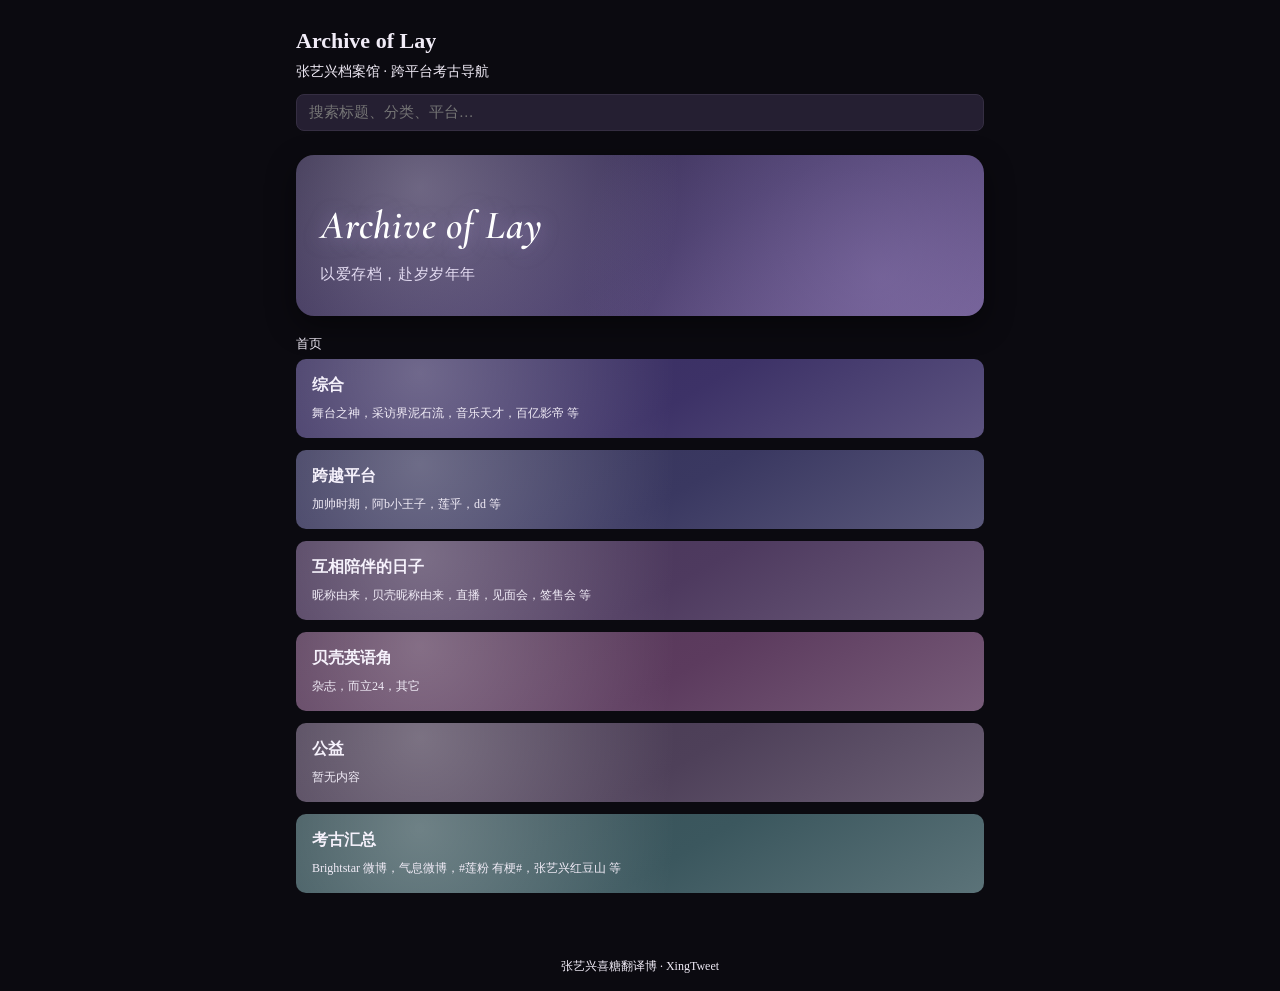
<file: index.html>
<!doctype html>
<html lang="zh-CN">
<head>
  <meta charset="utf-8" />
  <meta name="viewport" content="width=device-width, initial-scale=1" />
  <title>Archive of Lay</title>
  <link rel="stylesheet" href="css/style.css" />
  <link rel="icon" type="image/png" href="assets/favicon.png" />
  <link rel="apple-touch-icon" href="assets/apple-touch-icon.png" />
  <meta name="apple-mobile-web-app-title" content="Archive of Lay" />
</head>
<body>
  <header class="site-header">
    <h1>Archive of Lay</h1>
    <p class="tagline">张艺兴档案馆 · 跨平台考古导航</p>
    <div class="site-search">
      <input type="text" id="search-input" placeholder="搜索标题、分类、平台…" autocomplete="off" />
      <div id="search-results" class="search-results"></div>
    </div>
  </header>
  <main>
    <div id="hero-banner-slot"></div>
    <nav class="breadcrumb" id="breadcrumb"></nav>
    <h2 class="page-title" id="page-title"></h2>
    <p class="intro-quote" id="intro"></p>
    <p id="status">正在加载资料…</p>
    <div id="node-grid" class="node-grid"></div>
  </main>
  <footer class="site-footer">张艺兴喜糖翻译博 · XingTweet</footer>

  <script src="js/common.js"></script>
  <script src="js/nav.js"></script>
  <script src="js/category.js"></script>
  <script src="js/search.js"></script>
</body>
</html>
</file>
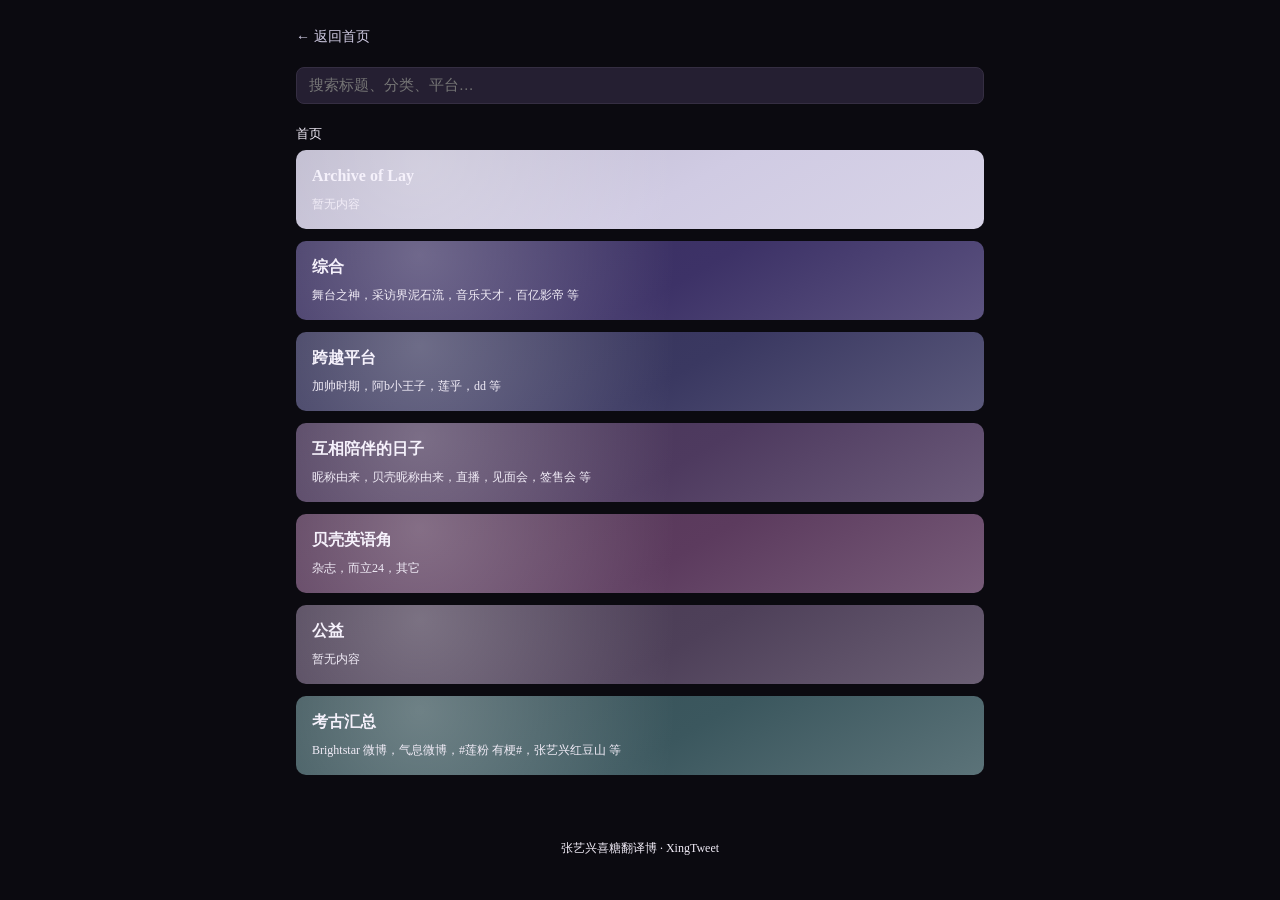
<file: category.html>
<!doctype html>
<html lang="zh-CN">
<head>
  <meta charset="utf-8" />
  <meta name="viewport" content="width=device-width, initial-scale=1" />
  <title>分类 - Archive of Lay</title>
  <link rel="stylesheet" href="css/style.css" />
  <link rel="icon" type="image/png" href="assets/favicon.png" />
  <link rel="apple-touch-icon" href="assets/apple-touch-icon.png" />
  <meta name="apple-mobile-web-app-title" content="Archive of Lay" />
</head>
<body>
  <header class="site-header">
    <a class="back-link" href="index.html">← 返回首页</a>
    <div class="site-search">
      <input type="text" id="search-input" placeholder="搜索标题、分类、平台…" autocomplete="off" />
      <div id="search-results" class="search-results"></div>
    </div>
  </header>
  <main>
    <nav class="breadcrumb" id="breadcrumb"></nav>
    <h2 class="page-title" id="page-title"></h2>
    <p class="intro-quote" id="intro"></p>
    <p id="status">正在加载资料…</p>
    <div id="node-grid" class="node-grid"></div>
  </main>
  <footer class="site-footer">张艺兴喜糖翻译博 · XingTweet</footer>

  <script src="js/common.js"></script>
  <script src="js/nav.js"></script>
  <script src="js/category.js"></script>
  <script src="js/search.js"></script>
</body>
</html>
</file>
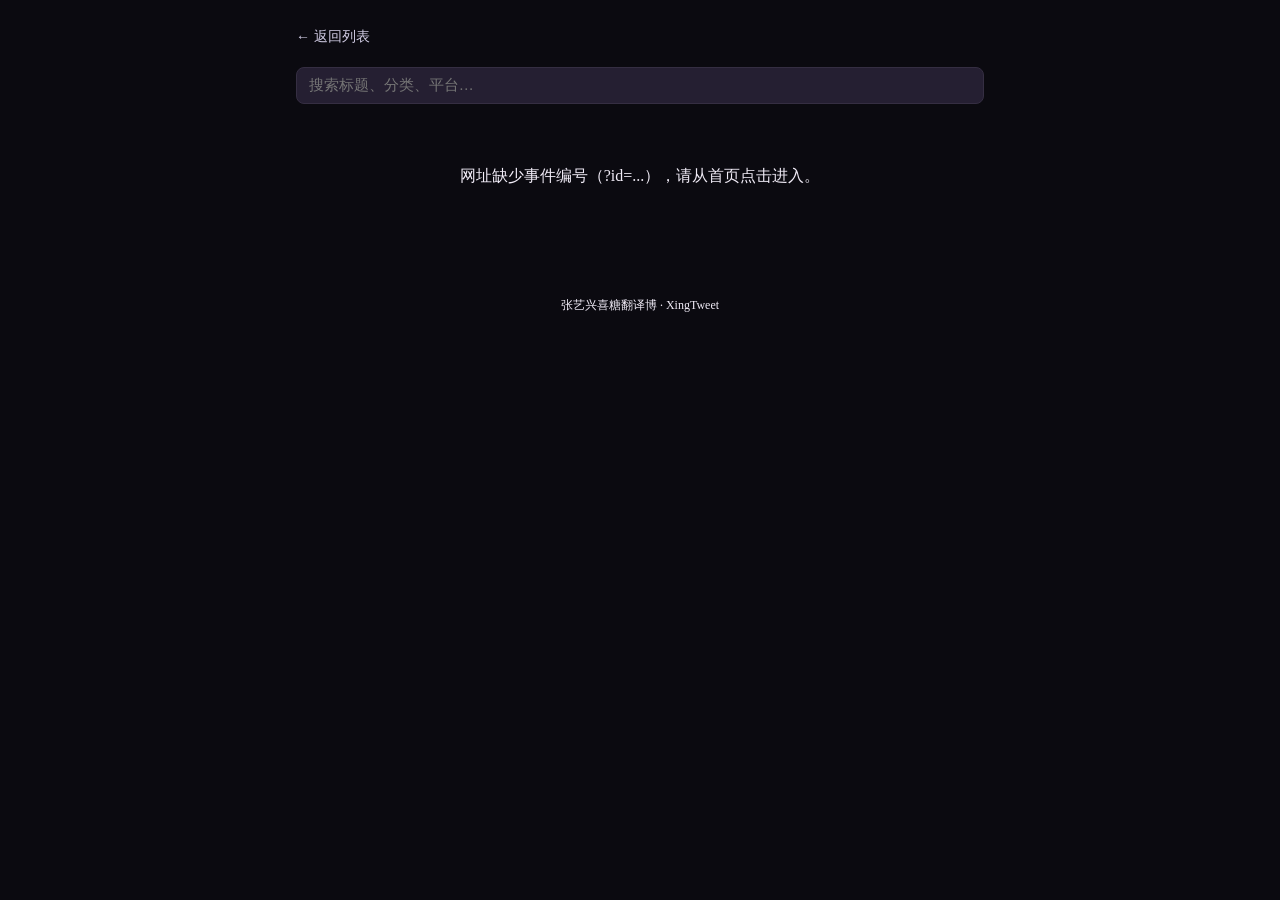
<file: event.html>
<!doctype html>
<html lang="zh-CN">
<head>
  <meta charset="utf-8" />
  <meta name="viewport" content="width=device-width, initial-scale=1" />
  <title>事件详情 - Archive of Lay</title>
  <link rel="stylesheet" href="css/style.css" />
  <link rel="icon" type="image/png" href="assets/favicon.png" />
  <link rel="apple-touch-icon" href="assets/apple-touch-icon.png" />
  <meta name="apple-mobile-web-app-title" content="Archive of Lay" />
</head>
<body>
  <header class="site-header">
    <a class="back-link" href="index.html">← 返回列表</a>
    <div class="site-search">
      <input type="text" id="search-input" placeholder="搜索标题、分类、平台…" autocomplete="off" />
      <div id="search-results" class="search-results"></div>
    </div>
  </header>
  <main>
    <p id="status">正在加载资料…</p>
    <div id="event-date"></div>
    <h1 id="event-title"></h1>
    <p id="event-summary"></p>
    <div id="materials"></div>
  </main>
  <footer class="site-footer">张艺兴喜糖翻译博 · XingTweet</footer>

  <script src="js/common.js"></script>
  <script src="js/nav.js"></script>
  <script src="js/event.js"></script>
  <script src="js/search.js"></script>
</body>
</html>
</file>
<file: css/style.css>
@import url("https://fonts.googleapis.com/css2?family=Cormorant+Garamond:ital,wght@0,600;1,600&display=swap");

:root {
  --bg: #0b0a10;
  --surface: #1d1828;
  --surface-2: #251f32;
  --border: #352e42;
  --text: #f1ecf7;
  --muted: #f1ecf7;
  --accent: #d0cbe3;
}

* {
  box-sizing: border-box;
}

body {
  margin: 0;
  font-family: "KaiTi", "STKaiti", "Kaiti SC", "楷体", "PingFang SC", "Microsoft YaHei",
    -apple-system, BlinkMacSystemFont, "Segoe UI", serif;
  background: var(--bg);
  color: var(--text);
  line-height: 1.5;
}

header.site-header {
  padding: 24px 16px 12px;
  max-width: 720px;
  margin: 0 auto;
}

header.site-header h1 {
  font-size: 22px;
  margin: 0 0 4px;
}

header.site-header p.tagline {
  margin: 0;
  color: var(--muted);
  font-size: 14px;
}

main {
  max-width: 720px;
  margin: 0 auto;
  padding: 8px 16px 48px;
}

/* 全站搜索 */
.site-search {
  position: relative;
  margin-top: 12px;
  max-width: 720px;
}

#search-input {
  width: 100%;
  font-family: inherit;
  font-size: 14.5px;
  color: var(--text);
  background: var(--surface-2);
  border: 1px solid var(--border);
  border-radius: 8px;
  padding: 9px 12px;
}

#search-input:focus {
  outline: 2px solid var(--accent);
  outline-offset: 1px;
}

.search-results {
  display: none;
  position: absolute;
  z-index: 20;
  top: calc(100% + 6px);
  left: 0;
  right: 0;
  background: var(--surface);
  border: 1px solid var(--border);
  border-radius: 10px;
  box-shadow: 0 8px 24px rgba(0, 0, 0, 0.35);
  max-height: 60vh;
  overflow-y: auto;
}

.search-results.shown {
  display: block;
}

.search-result {
  display: block;
  padding: 10px 14px;
  text-decoration: none;
  color: var(--text);
  border-bottom: 1px solid var(--border);
}

.search-result:last-child {
  border-bottom: none;
}

.search-result:hover {
  background: var(--surface-2);
}

.search-result-title {
  font-size: 14px;
  font-weight: 600;
}

.search-ext {
  color: var(--muted);
  font-weight: 400;
}

.search-result-sub {
  font-size: 12px;
  color: var(--muted);
  margin-top: 2px;
}

.search-empty {
  padding: 14px;
  font-size: 13.5px;
  color: var(--muted);
  text-align: center;
}

#status,
.empty-hint {
  color: var(--muted);
  padding: 24px 0;
  text-align: center;
}

/* 面包屑 */
.breadcrumb {
  font-size: 13px;
  color: var(--muted);
  margin-bottom: 6px;
  display: flex;
  flex-wrap: wrap;
  align-items: center;
  gap: 4px;
}

.crumb {
  color: var(--muted);
  text-decoration: none;
}

.crumb:not(.current):hover {
  color: var(--accent);
  text-decoration: underline;
}

.crumb.current {
  color: var(--text);
}

.crumb-sep {
  color: var(--border);
  margin: 0 2px;
}

.page-title {
  font-size: 22px;
  margin: 4px 0 8px;
  color: var(--text);
}

.intro-quote {
  font-size: 14.5px;
  color: var(--muted);
  font-style: italic;
  border-left: 3px solid var(--accent);
  padding: 4px 12px;
  margin: 0 0 18px;
  line-height: 1.7;
}

/* 首页顶部大 banner（Archive of Lay 纪念专区入口） */
.hero-banner {
  display: block;
  position: relative;
  overflow: hidden;
  border-radius: 18px;
  padding: 40px 24px 30px;
  margin: 4px 0 18px;
  text-decoration: none;
  background:
    radial-gradient(circle at 18% 20%, rgba(216, 211, 224, 0.35), transparent 45%),
    radial-gradient(circle at 85% 75%, rgba(151, 130, 189, 0.4), transparent 50%),
    linear-gradient(150deg, #2c2444 0%, #463a68 55%, #6c5a8f 100%);
  box-shadow: 0 10px 30px rgba(0, 0, 0, 0.45);
  transition: transform 0.15s ease;
}

.hero-banner:active {
  transform: scale(0.99);
}

.hero-banner-title {
  font-family: "Cormorant Garamond", "Times New Roman", serif;
  font-style: italic;
  font-weight: 600;
  font-size: 40px;
  letter-spacing: 0.02em;
  color: #ffffff;
  text-shadow: 0 2px 18px rgba(180, 160, 220, 0.55);
}

.hero-banner-subtitle {
  margin-top: 8px;
  font-size: 15px;
  color: #e4dcf2;
  letter-spacing: 0.04em;
}

.hero-banner-tag {
  display: inline-block;
  margin-top: 16px;
}

/* 目录网格：分类卡片 / 事件卡片 / 链接卡片 */
.node-grid {
  display: flex;
  flex-direction: column;
  gap: 12px;
}

.node-card {
  display: block;
  border-radius: 10px;
  padding: 14px 16px;
  text-decoration: none;
  transition: transform 0.12s ease, box-shadow 0.15s ease;
}

.node-card:active {
  transform: scale(0.99);
}

.node-card:hover {
  box-shadow: 0 4px 14px rgba(0, 0, 0, 0.25);
}

/* 分类/子 tab 卡片：用该大类的主题色做成一个渐变，颜色和方向都跟首页大 banner 是同一套手法
   （深色打底 + 左上角一点高光 + 往右下角略微提亮），配的是深色调，所以文字用白色。
   只需要 nav.json 里配一个 color 就会自动生成，不需要给每个分类手动调渐变色值 */
.folder-card {
  background:
    radial-gradient(circle at 18% 18%, rgba(255, 255, 255, 0.28), transparent 45%),
    linear-gradient(
      150deg,
      color-mix(in srgb, var(--accent, var(--surface)) 100%, black 12%) 0%,
      var(--accent, var(--surface)) 55%,
      color-mix(in srgb, var(--accent, var(--surface)) 100%, white 20%) 100%
    );
  color: #f5f1fb;
  border: none;
}

.folder-card .node-card-title {
  font-size: 16px;
  font-weight: 700;
}

.node-tag {
  display: inline-block;
  color: var(--text);
  font-size: 12px;
  font-weight: 400;
  margin-top: 8px;
  line-height: 1.4;
  max-width: 100%;
}

/* 事件卡片（迷你版，用在分类页里） */
.event-card-mini {
  background: var(--surface);
  border: none;
  color: var(--text);
}

.node-card-kicker {
  font-size: 11px;
  letter-spacing: 0.05em;
  color: var(--accent);
  text-transform: uppercase;
  margin-bottom: 2px;
}

.event-card-mini .node-card-title {
  font-size: 16px;
  font-weight: 600;
}

.event-card-mini .node-card-date {
  font-size: 12.5px;
  color: var(--muted);
  margin: 2px 0 4px;
}

.node-card-desc {
  font-size: 13.5px;
  color: var(--muted);
}

.node-card-error {
  background: var(--surface);
  color: var(--muted);
  border: 1px dashed var(--border);
}

/* 链接卡片（跟事件详情页的链接样式统一风格） */
.link-card {
  display: flex;
  align-items: center;
  gap: 8px;
  background: var(--surface);
  border: none;
  color: var(--text);
}

.link-card .node-card-title {
  flex: 1 1 auto;
  font-size: 14px;
}

.link-card-pending {
  opacity: 0.6;
}

.pending-tag {
  flex: 0 0 auto;
  font-size: 11px;
  color: var(--muted);
  border: 1px dashed var(--border);
  border-radius: 999px;
  padding: 1px 8px;
  white-space: nowrap;
}

/* 年份分界线（用在"按年份罗列链接"的分类里，不是单独一个板块，只是视觉分隔） */
.year-divider {
  display: flex;
  align-items: center;
  gap: 10px;
  margin: 4px 0 -2px;
  color: var(--accent);
  font-size: 13px;
  font-weight: 700;
}

.year-divider::before,
.year-divider::after {
  content: "";
  flex: 1 1 auto;
  height: 1px;
  background: var(--border);
}

/* 首页事件卡片（如果直接用旧版列表，保留兼容） */
#event-list {
  display: flex;
  flex-direction: column;
  gap: 12px;
}

.event-card {
  display: block;
  background: var(--surface);
  border: 1px solid var(--border);
  border-radius: 10px;
  padding: 14px 16px;
  text-decoration: none;
  color: var(--text);
}

.event-date {
  font-size: 13px;
  color: var(--muted);
}

.event-title {
  font-size: 17px;
  font-weight: 600;
  margin: 2px 0 4px;
}

.event-summary {
  font-size: 14px;
  color: var(--muted);
}

/* 详情页 */
.back-link {
  display: inline-block;
  margin-bottom: 8px;
  color: var(--accent);
  text-decoration: none;
  font-size: 14px;
}

.back-link:hover {
  text-decoration: underline;
}

#event-date {
  font-size: 13px;
  color: var(--muted);
}

#event-title {
  font-size: 22px;
  margin: 4px 0 8px;
  color: var(--text);
}

#event-summary {
  color: var(--text);
  margin: 0 0 20px;
  font-size: 15px;
}

.material-group {
  margin-bottom: 20px;
}

.material-group-title {
  font-size: 14px;
  color: var(--muted);
  border-bottom: 1px solid var(--border);
  padding-bottom: 6px;
  margin: 0 0 8px;
}

.material-list {
  list-style: none;
  margin: 0;
  padding: 0;
  display: flex;
  flex-direction: column;
  gap: 8px;
}

.material-link {
  display: flex;
  align-items: center;
  gap: 8px;
  background: var(--surface);
  border: none;
  border-radius: 8px;
  padding: 10px 12px;
  text-decoration: none;
  color: var(--text);
}

.material-link:hover {
  box-shadow: 0 2px 8px rgba(0, 0, 0, 0.25);
}

.platform-badge {
  flex: 0 0 auto;
  font-size: 12px;
  padding: 2px 8px;
  border-radius: 999px;
  white-space: nowrap;
}

.material-title {
  flex: 1 1 auto;
  font-size: 14px;
}

.material-arrow {
  flex: 0 0 auto;
  color: var(--muted);
}

footer.site-footer {
  max-width: 720px;
  margin: 0 auto;
  padding: 16px;
  color: var(--muted);
  font-size: 12px;
  text-align: center;
}

@media (max-width: 480px) {
  header.site-header h1 {
    font-size: 20px;
  }
}
</file>
